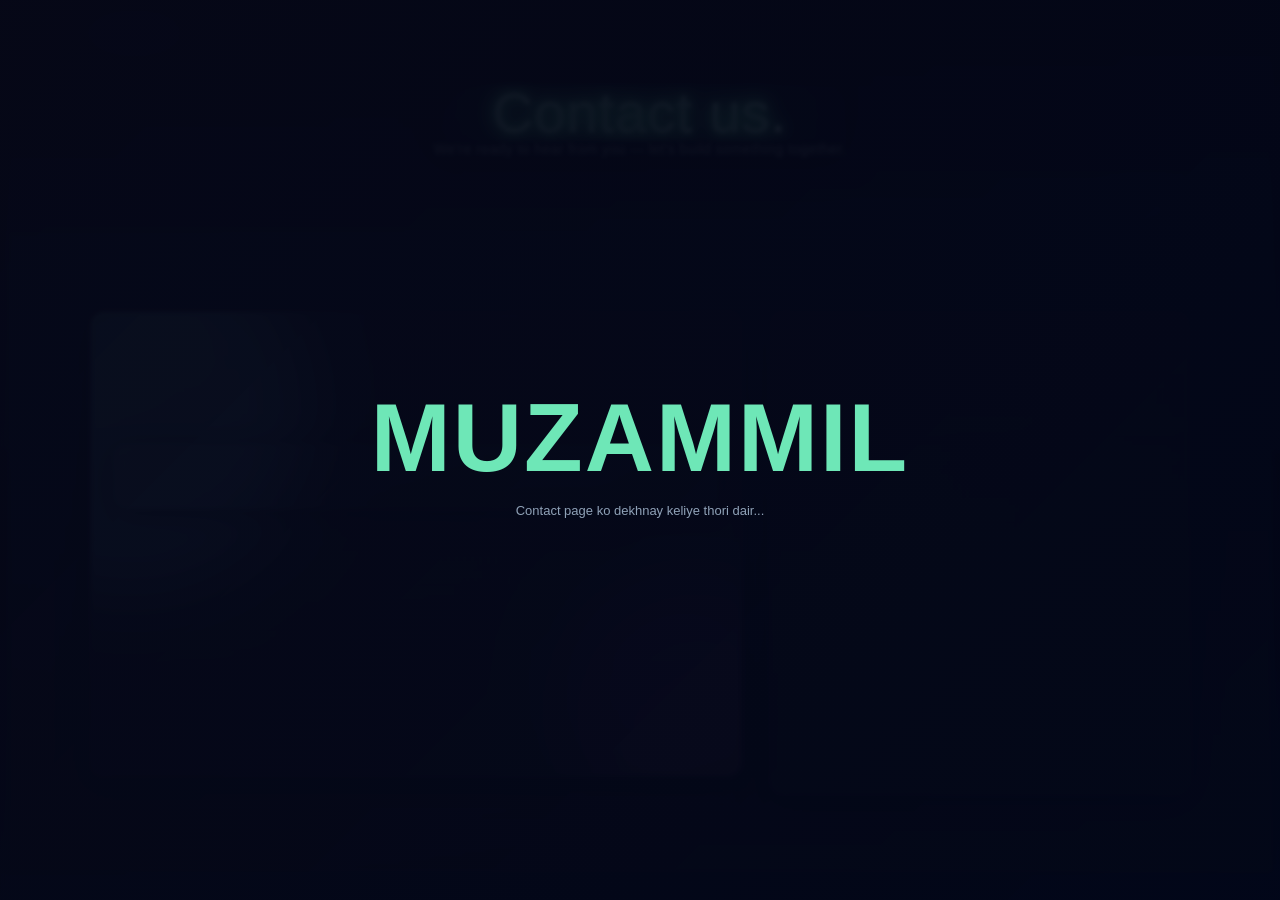
<file: contactus.html>
<!DOCTYPE html>
<html lang="en">
<head>
    <meta charset="UTF-8">
    <meta name="viewport" content="width=device-width, initial-scale=1.0">
    <title>Muzammil-Contact Us</title>
    <style>
body{
    background: black;
}
:root {
    --bg: #0f1724;
    --card: #0b1220;
    --accent: #6ee7b7;
    --glass: rgba(255, 255, 255, 0.04);
}

.contact-section {
    background: radial-gradient(1200px 600px at 10% 10%, rgba(106, 90, 255, 0.08), transparent),
                linear-gradient(180deg, #071126 0%, var(--bg) 100%);
    color: #e6eef8;
    display: flex;
    align-items: center;
    justify-content: center;
    padding: 50px 0;
}

.overlay {
    position: fixed;
    inset: 0;
    display: flex;
    align-items: center;
    justify-content: center;
    z-index: 30;
    background: linear-gradient(135deg, rgba(6, 8, 23, 0.95), rgba(2, 6, 23, 0.9));
    backdrop-filter: blur(2px);
    transition: opacity .6s ease, transform .6s ease;
    max-width: 100vw;
    max-height: 100vh;
    overflow: hidden;
}
.overlay.hidden {
    opacity: 0;
    pointer-events: none;
    transform: scale(1.02);
}

.intro-name {
    font-size: clamp(28px, 9vw, 96px);
    letter-spacing: 2px;
    font-weight: 800;
    text-transform: uppercase;
    color: var(--accent);
    opacity: 0;
    transform: translateY(12px);
    animation: popIn .9s forwards .2s;
    text-align: center;
}
.muted {
    color: #9fb3c9;
    font-size: clamp(11px, 3vw, 13px);
    text-align: center;
    padding: 0 1rem;
}
@keyframes popIn { to { opacity: 1; transform: none; } }

.container {
    width: min(1100px, 94%);
    max-width: 1100px;
    padding: 28px;
    display: grid;
    grid-template-columns: 1fr 420px;
    gap: 28px;
    align-items: start;
}

.card {
    background: linear-gradient(180deg, rgba(255,255,255,0.02), rgba(255,255,255,0.01));
    border-radius: 14px;
    padding: 22px;
    box-shadow: 0 6px 30px rgba(2, 6, 23, 0.6);
    border: 1px solid rgba(255,255,255,0.03);
}

.left { min-height: 420px; position: relative; overflow: hidden; }

.hero-title { font-size: 28px; margin: 8px 0 14px; }
.hero-sub { color: #9fb3c9; margin-bottom: 18px; }

.blob {
    position: absolute;
    border-radius: 50%;
    filter: blur(36px);
    opacity: .45;
    mix-blend-mode: screen;
}
.b1 {
    width: 360px; height: 360px;
    background: linear-gradient(145deg, #6ee7b7, #60a5fa);
    left: -140px; top: -80px;
}
.b2 {
    width: 260px; height: 260px;
    background: linear-gradient(145deg, #7c3aed, #ec4899);
    right: -80px; bottom: -60px;
    opacity: .2;
}

form {
    display: flex;
    flex-direction: column;
    gap: 12px;
}
label { font-size: 13px; color: #a9c3d8; }
input, textarea {
    background: var(--glass);
    border: 1px solid rgba(255,255,255,0.03);
    padding: 10px 12px;
    border-radius: 10px;
    color: inherit;
    outline: none;
    font-size: 14px;
}
textarea { min-height: 120px; resize: vertical; }

.btn {
    padding: 12px;
    border-radius: 10px;
    border: 0;
    background: linear-gradient(90deg, var(--accent), #60a5fa);
    font-weight: 700;
    cursor: pointer;
}

.responsive-text {
    display: inline-block;
    font-size: clamp(12px, 2.5vw, 16px);
    white-space: normal;
    max-width: 100%;
}
.reveal {
    opacity: 0;
    transform: translateY(18px);
    transition: all .6s cubic-bezier(.2, .9, .2, 1);
}
.reveal.show {
    opacity: 1;
    transform: none;
}

.typing {
    font-family: monospace;
    font-size: 14px;
    color: #cdebf4;
}
.cursor2 {
    display: inline-block;
    width: 8px;
    height: 18px;
    background: var(--accent);
    margin-left: 6px;
    vertical-align: middle;
    animation: blink2 .9s steps(2) infinite;
}
@keyframes blink2 { 50% { opacity: .05; } }

@media (max-width:920px) {
    .container { grid-template-columns: 1fr; }
    .left { order: 2; }
    .card { padding: 18px; }
    .intro-name { font-size: 56px; }
}






 html,body {
      height: 50%;
      font-family: "Segoe UI", Roboto, Helvetica, Arial, sans-serif;
      background: radial-gradient(1200px 600px at 10% 10%, #06102a 0%, transparent 10%),
                  radial-gradient(800px 400px at 90% 90%, #0b1430 0%, transparent 10%),
                  linear-gradient(180deg,#030414 0%, #07102a 100%);
      color: #fff;
    }
    .wrap {
      height: 100%;
      display: flex;
      align-items: center;
      justify-content: center;
      margin: 0;
      padding: 0;
    }
    .neon-card {
      position: relative;
      margin: 0;
      padding: 0;
      border-radius: 18px;
      backdrop-filter: blur(6px) saturate(1.1);
      -webkit-backdrop-filter: blur(6px) saturate(1.1);
      background: linear-gradient(180deg, rgba(255,255,255,0.03), rgba(255,255,255,0.01));
      box-shadow:
        0 8px 30px rgba(0,0,0,0.6),
        0 0 50px rgba(0,0,0,0.35) inset;
      display: flex;
      align-items: center;
      justify-content: center;
      transform: translateZ(0);
    }
    .neon {
      font-size: clamp(28px, 5.5vw, 56px);
      letter-spacing: 1px;
      line-height: 1;
      color: #e6fffb;
      position: relative;
      border-radius: 8px;
      transition: transform .25s ease;
    }
    .neon::before,
    .neon::after {
      content: attr(data-text);
      position: absolute;
      left: 0;
      top: 0;
      width: 100%;
      height: 100%;
      pointer-events: none;
      -webkit-mask: linear-gradient(#000 0 0);
      mask: linear-gradient(#000 0 0);
    }
    .neon::before {
      color: #69f0ae;
      filter: blur(8px) saturate(1.2);
      opacity: 0.9;
      transform: translateZ(0);
    }
    .neon::after {
      color: #69f0ae;
      filter: blur(28px) saturate(1.3);
      opacity: 0.6;
      transform: translateZ(0);
    }
    .neon-stroke {
      text-shadow:
        0 0 2px rgba(255,255,255,0.9),
        0 0 8px rgba(105,240,174,0.9),
        0 0 20px rgba(105,240,174,0.65),
        0 4px 30px rgba(0,0,0,0.6);
      -webkit-font-smoothing: antialiased;
      -moz-osx-font-smoothing: grayscale;
    }
    .neon-card:hover .neon {
      transform: translateY(-6px) scale(1.03);
    }
    .neon-card:focus-within .neon { transform: translateY(-6px) scale(1.03); }
    @keyframes neonPulse {
      0% { text-shadow:
            0 0 2px rgba(255,255,255,0.9),
            0 0 6px rgba(105,240,174,0.8),
            0 0 18px rgba(105,240,174,0.55); }
      50% { text-shadow:
            0 0 2px rgba(255,255,255,0.95),
            0 0 10px rgba(105,240,174,1),
            0 6px 30px rgba(105,240,174,0.7); }
      100% { text-shadow:
            0 0 2px rgba(255,255,255,0.9),
            0 0 6px rgba(105,240,174,0.8),
            0 0 18px rgba(105,240,174,0.55); }
    }
    .neon.animated { animation: neonPulse 3.2s ease-in-out infinite; }
    .sub {
      margin: 0;
      font-size: clamp(12px, 1.6vw, 14px);
      color: rgba(230,255,251,0.7);
      text-align: center;
      letter-spacing: 0.4px;
    }
    @media (max-width:480px) {
      .neon-card { border-radius: 14px; }
      .neon { font-size: clamp(22px, 8vw, 34px); }
    }




    </style>
</head>
<body>
   <div class="wrap">
    <div class="neon-card" role="region" aria-label="Contact us">
      <div style="text-align:center;">
        <div class="neon neon-stroke animated" data-text="Contact us.">Contact us.</div>
        <div class="sub">We're ready to hear from you — let's build something together.</div>
      </div>
    </div>
  </div>
</body>

<section class="contact-section">
    <div class="overlay" id="intro2">
        <div style="text-align:center">
            <div class="intro-name">Muzammil</div>
            <div class="muted" style="margin-top:10px;opacity:.9">
                Contact page ko dekhnay keliye thori dair...
            </div>
        </div>
    </div>

    <main class="container" aria-live="polite">
        <section class="card left">
            <div class="blob b1" aria-hidden></div>
            <div class="blob b2" aria-hidden></div>

            <h2 class="hero-title reveal" id="title">Hello — I'm Muzammil</h2>
            <p class="hero-sub reveal" id="sub">
                You’ll receive the message — from here you can directly send an
                email or a WhatsApp link.
            </p>

            <div class="card" style="margin-top:10px;backdrop-filter: blur(6px);">
                <div class="typing reveal responsive-text" id="typingLine">
                    Loading contact details<span class="cursor2"></span>
                </div>
                <div class="reveal" id="details" style="margin-top:12px;display:none">
                    <p class="muted">Email:
                        <strong class="responsive-text">muzammiltechcanvas@gmail.com</strong>
                    </p>
                    <p class="muted">WhatsApp:
                        <strong class="responsive-text">+92 3474362857</strong>
                    </p>
                    <p class="muted">Location:
                        <strong class="responsive-text">Pakistan</strong>
                    </p>
                </div>
            </div>
        </section>

        <aside class="card" aria-label="Contact form">
            <h3 style="margin:0 0 8px" class="reveal" id="formTitle">Get in touch</h3>
            <p class="muted reveal" id="formNote">Please share your details—I’ll reply shortly.</p>

            <form id="contactForm" class="reveal" style="margin-top:12px"
                  action="https://formspree.io/f/xdkljqzv" method="POST">
                <label for="name">Name</label>
                <input id="name" name="name" placeholder="Your Name" required />

                <label for="email">Email</label>
                <input id="email" name="email" type="email" placeholder="example@mail.com" required />

                <label for="message">Message</label>
                <textarea id="message" name="message" placeholder="Write Anything..." required></textarea>

                <button class="btn" type="submit">Send message</button>
                <div id="sent" style="margin-top:8px;display:none;color:#b5ffd8">Message queued</div>
            </form>
        </aside>
    </main>
</section>







<script>
const intro2 = document.getElementById('intro2');
const reveals = document.querySelectorAll('.reveal');
const typingLine = document.getElementById('typingLine');
const details = document.getElementById('details');

function typeText(element, text, delay = 30) {
    element.textContent = '';
    let i = 0;
    const t = setInterval(() => {
        element.textContent += text[i++] || '';
        if (i > text.length - 1) clearInterval(t);
    }, delay);
    return new Promise(r => setTimeout(r, text.length * delay + 150));
}

async function playSequence() {
    await new Promise(r => setTimeout(r, 1400));
    intro2.classList.add('hidden');
    for (let i = 0; i < reveals.length; i++) {
        const el = reveals[i];
        setTimeout(() => el.classList.add('show'), i * 120);
    }
    await typeText(typingLine, 'Contact details: muzammiltechcanvas@gmail.com');
    setTimeout(() => { details.style.display = 'block'; details.classList.add('show'); }, 300);
}

document.addEventListener('DOMContentLoaded', () => playSequence());


</script>

</body>
</html>
</file>
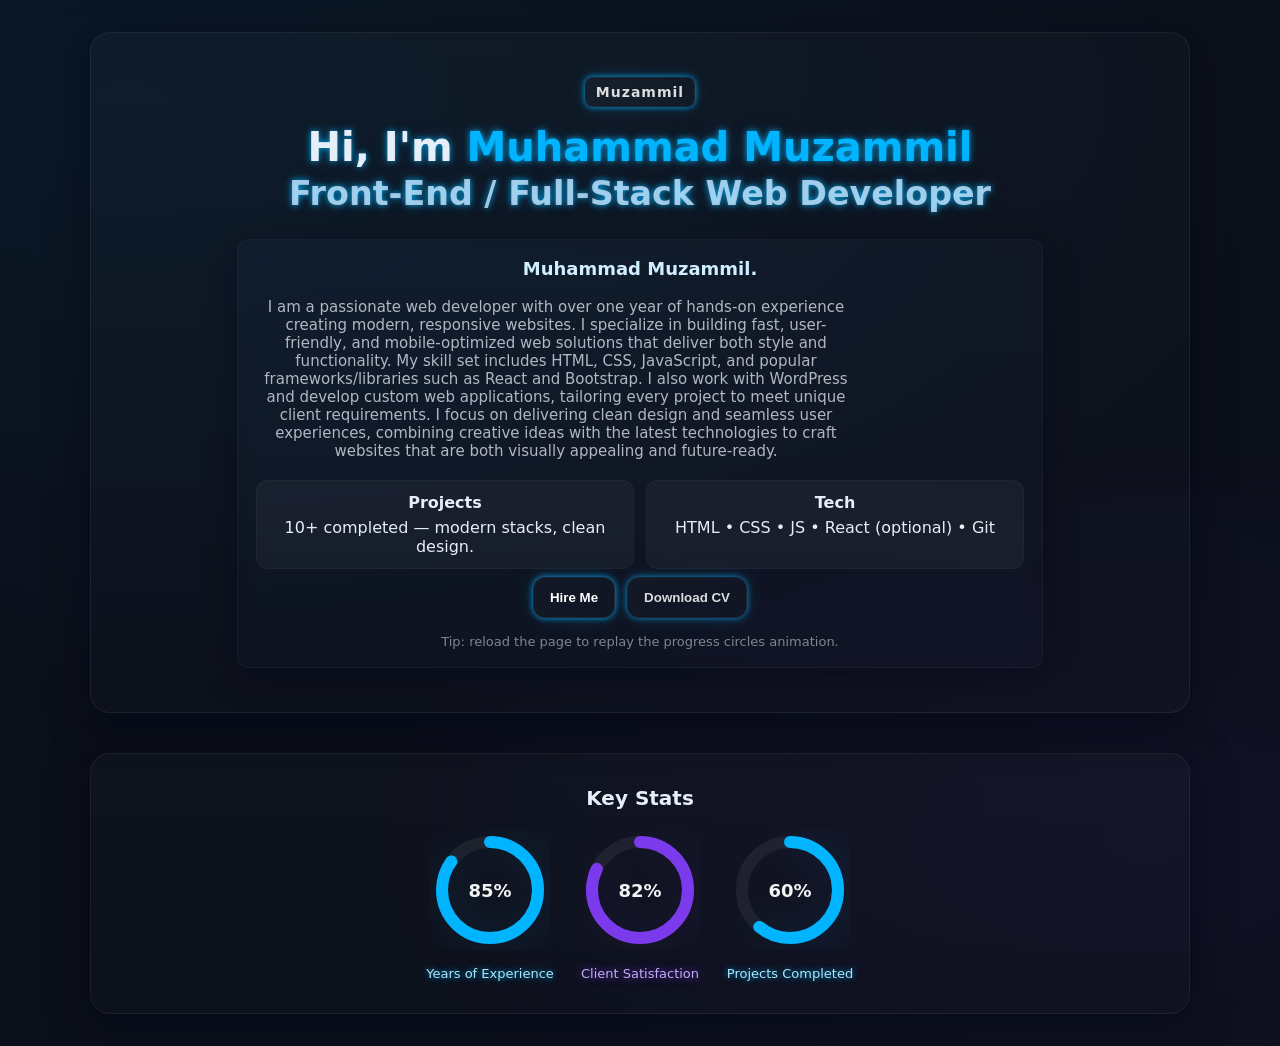
<file: home3.html>
<!DOCTYPE html>
<html lang="en">
<head>
<meta charset="utf-8" />
<meta name="viewport" content="width=device-width, initial-scale=1" />
<title>Muzammil — About us</title>
<style>
:root{
  --bg:#0b0f1a;
  --glass: rgba(255,255,255,0.04);
  --accent:#00b4ff;
  --accent-2:#7c3aed;
  --neon: 0 0 6px rgba(0,180,255,0.9), 0 0 20px rgba(0,180,255,0.15);
  --neon-2: 0 0 10px rgba(124,58,237,0.9), 0 0 24px rgba(124,58,237,0.12);
  --glass-border: rgba(255,255,255,0.06);
  font-family: Inter, ui-sans-serif, system-ui, -apple-system, "Segoe UI", Roboto, "Helvetica Neue", Arial;
}
html,body{
  min-height:100%;
}
body{
  margin:0;
  min-height:100%;
  background: radial-gradient(1200px 600px at 10% 10%, rgba(0,180,255,0.06), transparent),
              radial-gradient(800px 400px at 90% 80%, rgba(124,58,237,0.05), transparent),
              var(--bg);
  color:#e6eef8;
  -webkit-font-smoothing:antialiased;
  -moz-osx-font-smoothing:grayscale;
  display:flex;
  flex-direction:column;
  align-items:center;
  justify-content:center;
  padding:32px;
  box-sizing:border-box;
}
.card{
  width:100%;
  max-width:1100px;
  background: linear-gradient(180deg, rgba(255,255,255,0.02), rgba(255,255,255,0.01));
  border-radius:20px;
  border:1px solid var(--glass-border);
  box-shadow: 0 10px 40px rgba(2,6,23,0.6);
  overflow:hidden;
  display:grid;
  grid-template-columns: 1fr;
  gap:32px;
  padding:36px;
  box-sizing:border-box;
}
.intro{
  padding:8px 12px;
  display:flex;
  flex-direction:column;
  gap:18px;
  justify-content:center;
  align-items:center;
  text-align:center;
}
.logo{
  font-weight:700;
  letter-spacing:1px;
  font-size:14px;
  color:rgba(255,255,255,0.85);
  display:inline-block;
  padding:6px 10px;
  border-radius:8px;
  background:linear-gradient(90deg, rgba(255,255,255,0.03), rgba(255,255,255,0.01));
  border:1px solid rgba(255,255,255,0.03);
  box-shadow: var(--neon);
}
h1{
  font-size:40px;
  margin:0;
  line-height:1.1;
  text-shadow: var(--neon);
}
.headline .neon{
  color:var(--accent);
  text-shadow: var(--neon);
}
.sub{
  color:rgba(240,248,255,0.75);
  font-size:15px;
  opacity:0.95;
  max-width:600px;
}
.intro-box{
  margin-top:8px;
  background: linear-gradient(180deg, rgba(255,255,255,0.02), rgba(255,255,255,0.01));
  border-radius:12px;
  padding:18px;
  border:1px solid rgba(255,255,255,0.03);
  box-shadow: 0 8px 30px rgba(2,6,23,0.5);
  backdrop-filter: blur(6px) saturate(120%);
  animation: float 6s ease-in-out infinite;
}
@keyframes float{
  0%{ transform: translateY(0)}
  50%{ transform: translateY(-6px)}
  100%{ transform: translateY(0)}
}
.animated-intro{
  font-weight:600;
  font-size:18px;
  color:#cfeeff;
}
.typewriter {
  display:inline-block;
  overflow:hidden;
}
@keyframes blink{50%{border-color:transparent}}
.features{display:flex; gap:12px; margin-top:20px; flex-wrap:wrap; justify-content:center;}
.feature{flex:1 1 180px; background:var(--glass); border-radius:12px; padding:12px; border:1px solid rgba(255,255,255,0.03);}
.cta{
  display:flex; gap:12px; margin-top:8px; justify-content:center;
}
.btn{
  color: white;
  padding:12px 16px; border-radius:12px; border:1px solid rgba(255,255,255,0.06);
  background:linear-gradient(90deg, rgba(255,255,255,0.02), rgba(255,255,255,0.01));
  cursor:pointer; font-weight:700; box-shadow:var(--neon);
}
.secondary{opacity:0.85; font-weight:600}
.footer{margin-top:16px; font-size:13px; color:rgba(200,210,220,0.6)}
.key-stats{
  margin-top:40px;
  max-width:1100px;
  width:100%;
  background: linear-gradient(180deg, rgba(255,255,255,0.02), rgba(255,255,255,0.01));
  border-radius:20px;
  border:1px solid var(--glass-border);
  box-shadow: 0 10px 40px rgba(2,6,23,0.6);
  padding:32px;
  box-sizing:border-box;
  text-align:center;
}
.stats-title{
  font-weight:700; font-size:20px; margin-bottom:20px;
}
.progress-grid{
  display:flex;
  gap:20px;
  flex-wrap:wrap;
  justify-content:center;
}
.progress-wrap{
  width:130px;
  display:flex;
  gap:10px;
  flex-direction:column;
  align-items:center;
  text-align:center;
}
.ring{
  width:120px;
  height:120px;
  position:relative;
}
.ring svg{transform: rotate(-90deg); width:120px; height:120px}
.ring circle.back{stroke:rgba(255,255,255,0.06); stroke-width:10; fill:none}
.ring circle.front{stroke:var(--accent); stroke-width:10; stroke-linecap:round; fill:none; filter: drop-shadow(0 6px 14px rgba(0,180,255,0.14)); transition: stroke 0.6s ease}
.ring .percent{
  position:absolute;
  inset:0; display:flex; align-items:center; justify-content:center; font-weight:700; font-size:18px; color:rgba(255,255,255,0.95)
}
.label{
  font-size:13px;
  margin-top:6px;
  color:rgba(220,230,255,0.9);
}
.accent-2 .ring circle.front{stroke:var(--accent-2)}
.accent-2 .label{color:rgba(200,180,255,0.95); text-shadow: var(--neon-2)}
.accent-1 .label{color:rgba(180,240,255,0.95); text-shadow: var(--neon)}
@media (max-width:680px){
  h1{font-size:28px}
  .ring{width:100px;height:100px}
  .ring svg{width:100px;height:100px}
}
</style>
</head>
<body>

<div class="card" role="main">
  <div class="intro">
    <span class="logo">Muzammil</span>

    <div class="headline">
      <h1>Hi, I'm <span class="neon">Muhammad Muzammil</span><br>
      <small style="font-weight:600;color:rgba(200,230,255,0.8)">Front-End / Full-Stack Web Developer</small></h1>
    </div>

    <div class="intro-box">
      <div class="animated-intro">
        <div class="typewriter" id="typewriter">Muhammad Muzammil.</div>
      </div>

      <p class="sub">I am a passionate web developer with over one year of hands-on experience creating modern, responsive websites. I specialize in building fast, user-friendly, and mobile-optimized web solutions that deliver both style and functionality.

My skill set includes HTML, CSS, JavaScript, and popular frameworks/libraries such as React and Bootstrap. I also work with WordPress and develop custom web applications, tailoring every project to meet unique client requirements.

I focus on delivering clean design and seamless user experiences, combining creative ideas with the latest technologies to craft websites that are both visually appealing and future-ready.</p>

      <div class="features">
        <div class="feature">
          <strong>Projects</strong>
          <div style="margin-top:6px">10+ completed — modern stacks, clean design.</div>
        </div>
        <div class="feature">
          <strong>Tech</strong>
          <div style="margin-top:6px">HTML • CSS • JS • React (optional) • Git</div>
        </div>
      </div>

      <div class="cta">
        <button class="btn" id="contactBtn">Hire Me</button>
        <button class="btn secondary" id="downloadBtn">Download CV</button>
      </div>

      <div class="footer">Tip: reload the page to replay the progress circles animation.</div>
    </div>
  </div>
</div>

<section class="key-stats">
  <div class="stats-title">Key Stats</div>
  <div class="progress-grid">

    <div class="progress-wrap accent-1">
      <div class="ring" data-percent="85" data-color="accent-1">
        <svg viewBox="0 0 100 100">
          <circle class="back" cx="50" cy="50" r="40" />
          <circle class="front" cx="50" cy="50" r="40" stroke-dasharray="251.2" stroke-dashoffset="251.2" />
        </svg>
        <div class="percent">0%</div>
      </div>
      <div class="label">Years of Experience</div>
    </div>

    <div class="progress-wrap accent-2">
      <div class="ring" data-percent="92" data-color="accent-2">
        <svg viewBox="0 0 100 100">
          <circle class="back" cx="50" cy="50" r="40" />
          <circle class="front" cx="50" cy="50" r="40" stroke-dasharray="251.2" stroke-dashoffset="251.2" />
        </svg>
        <div class="percent">0%</div>
      </div>
      <div class="label">Client Satisfaction</div>
    </div>

    <div class="progress-wrap accent-1">
      <div class="ring" data-percent="78" data-color="accent-1">
        <svg viewBox="0 0 100 100">
          <circle class="back" cx="50" cy="50" r="40" />
          <circle class="front" cx="50" cy="50" r="40" stroke-dasharray="251.2" stroke-dashoffset="251.2" />
        </svg>
        <div class="percent">0%</div>
      </div>
      <div class="label">Projects Completed</div>
    </div>

  </div>
</section>

<script>
document.addEventListener('DOMContentLoaded', ()=>{
  const rings = document.querySelectorAll('.ring');
  rings.forEach((wrap, idx)=>{
    const percent = Number(wrap.dataset.percent) || 0;
    const svgFront = wrap.querySelector('circle.front');
    const percentEl = wrap.querySelector('.percent');
    const radius = 40;
    const circumference = 2 * Math.PI * radius;
    svgFront.style.strokeDasharray = circumference;
    svgFront.style.strokeDashoffset = circumference;

    if(wrap.dataset.color === 'accent-2'){
      svgFront.style.stroke = getComputedStyle(document.documentElement).getPropertyValue('--accent-2').trim() || '#7c3aed';
      svgFront.style.filter = 'drop-shadow(0 6px 14px rgba(124,58,237,0.12))';
    } else {
      svgFront.style.stroke = getComputedStyle(document.documentElement).getPropertyValue('--accent').trim() || '#00b4ff';
    }

    const duration = 1200 + (idx*200);
    const start = performance.now();
    function animate(now){
      const elapsed = now - start;
      const progress = Math.min(elapsed / duration, 1);
      const current = Math.floor(progress * percent);
      const offset = circumference * (1 - (progress * percent/100));

      svgFront.style.strokeDashoffset = offset;
      percentEl.textContent = current + '%';

      if(progress < 1) requestAnimationFrame(animate);
      else percentEl.textContent = percent + '%';
    }
    requestAnimationFrame(animate);
  });

  document.getElementById('contactBtn').addEventListener('click', ()=>{
    const gmailLink =
      "https://mail.google.com/mail/?view=cm&fs=1&to=muzammiltechcanvas@gmail.com&su=Hire%20Me&body=Hello%20Muzammil,";
    window.open(gmailLink, '_blank');
  });

   document.getElementById('downloadBtn').addEventListener('click', ()=>{
    const cvLink = "https://drive.google.com/uc?export=download&id=1M9VZJsfmCiGXruYtl0SF-NjSKx51Viw6";
    window.location.href = cvLink;   
  });
});
</script>
</body>
</html>
</file>
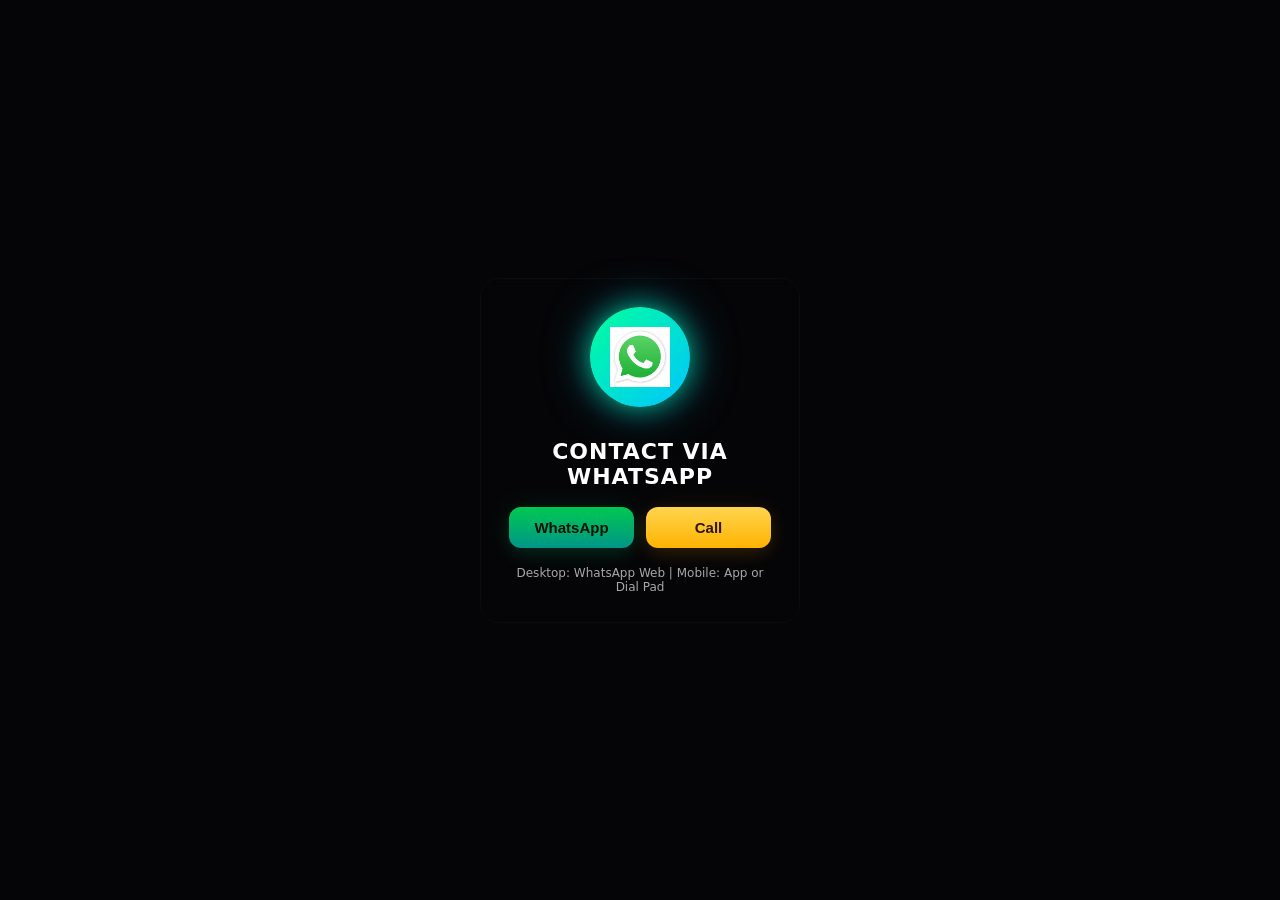
<file: whatsapp.html>
<!doctype html>
<html lang="en">
<head>
<meta charset="utf-8" />
<meta name="viewport" content="width=device-width, initial-scale=1" />
<title>WhatsApp-Contact us</title>
<style>
*{margin:0;padding:0;box-sizing:border-box}
body{
  height:100vh;
  display:flex;
  justify-content:center;
  align-items:center;
  background:#050507;
  font-family:Inter,system-ui,-apple-system,"Segoe UI",Roboto,'Helvetica Neue',Arial
}
.card{
  width:320px;max-width:92vw;
  padding:28px;
  border-radius:18px;
  display:flex;
  flex-direction:column;
  align-items:center;
  gap:18px;
  backdrop-filter:blur(6px);
  border:1px solid rgba(255,255,255,0.03)
}
.logo-circle{
  width:100px;
  height:100px;
  border-radius:50%;
  background:linear-gradient(135deg,#00ff9d,#00c6ff);
  display:flex;
  justify-content:center;
  align-items:center;
  box-shadow:0 0 25px #00ff9d88,0 0 45px #00c6ff88;
}
.logo-circle img{
  width:60%;
  height:60%;
  object-fit:contain;
}

.neon{
  font-weight:700;
  font-size:22px;
  letter-spacing:1px;
  color:#fff;
  text-transform:uppercase;
  margin-top:14px;
  text-align:center;
}

.buttons{display:flex;gap:12px;width:100%}
.btn{
  flex:1;padding:12px 10px;
  border-radius:12px;border:0;
  cursor:pointer;font-weight:700;
  font-size:15px;
  display:inline-flex;
  align-items:center;
  justify-content:center;
  gap:10px;
  transition:transform .12s ease,box-shadow .12s ease
}
.btn:active{transform:scale(.98)}
.whatsapp{
  background:linear-gradient(180deg,#00c851,#009688);
  color:#021204;
  box-shadow:0 6px 18px rgba(0,200,120,0.12),0 0 28px rgba(0,200,120,0.12)
}
.call{
  background:linear-gradient(180deg,#ffd54f,#ffb300);
  color:#2b1700;
  box-shadow:0 6px 18px rgba(255,170,0,0.12),0 0 28px rgba(255,170,0,0.08)
}
.note{font-size:12px;color:rgba(255,255,255,0.65);text-align:center}
</style>
</head>
<body>

<div class="card">
    <div class="logo-circle">
        <img src="assets/download (1).jpeg" alt="WhatsApp Logo">
    </div>

    <div class="neon">Contact via WhatsApp</div>

    <div class="buttons">
        <button id="waBtn" class="btn whatsapp">WhatsApp</button>
        <button id="callBtn" class="btn call">Call</button>
    </div>

    <div class="note">
        Desktop: WhatsApp Web | Mobile: App or Dial Pad
    </div>
</div>

<script>
const PHONE_RAW = '03467597957';
const PHONE_E164 = (function(){
  let n = PHONE_RAW.replace(/[^0-9]/g,'');
  if(n.startsWith('0')) n = '92' + n.slice(1);
  if(!n.startsWith('92')) n = '92' + n;
  return n;
})();
function isMobile(){return /Android|webOS|iPhone|iPad|iPod|BlackBerry|IEMobile|Opera Mini/i.test(navigator.userAgent)}
document.getElementById('waBtn').addEventListener('click', function(){
  const baseWeb = 'https://web.whatsapp.com/send?phone=' + PHONE_E164;
  const baseAPI = 'https://api.whatsapp.com/send?phone=' + PHONE_E164;
  if(isMobile()){location.href = baseAPI}else{window.open(baseWeb,'_blank')}
});
document.getElementById('callBtn').addEventListener('click', function(){
  if(isMobile()){location.href = 'tel:' + PHONE_RAW}
  else{window.open('https://web.whatsapp.com/send?phone=' + PHONE_E164,'_blank')}
});
</script>

</body>
</html>
</file>
